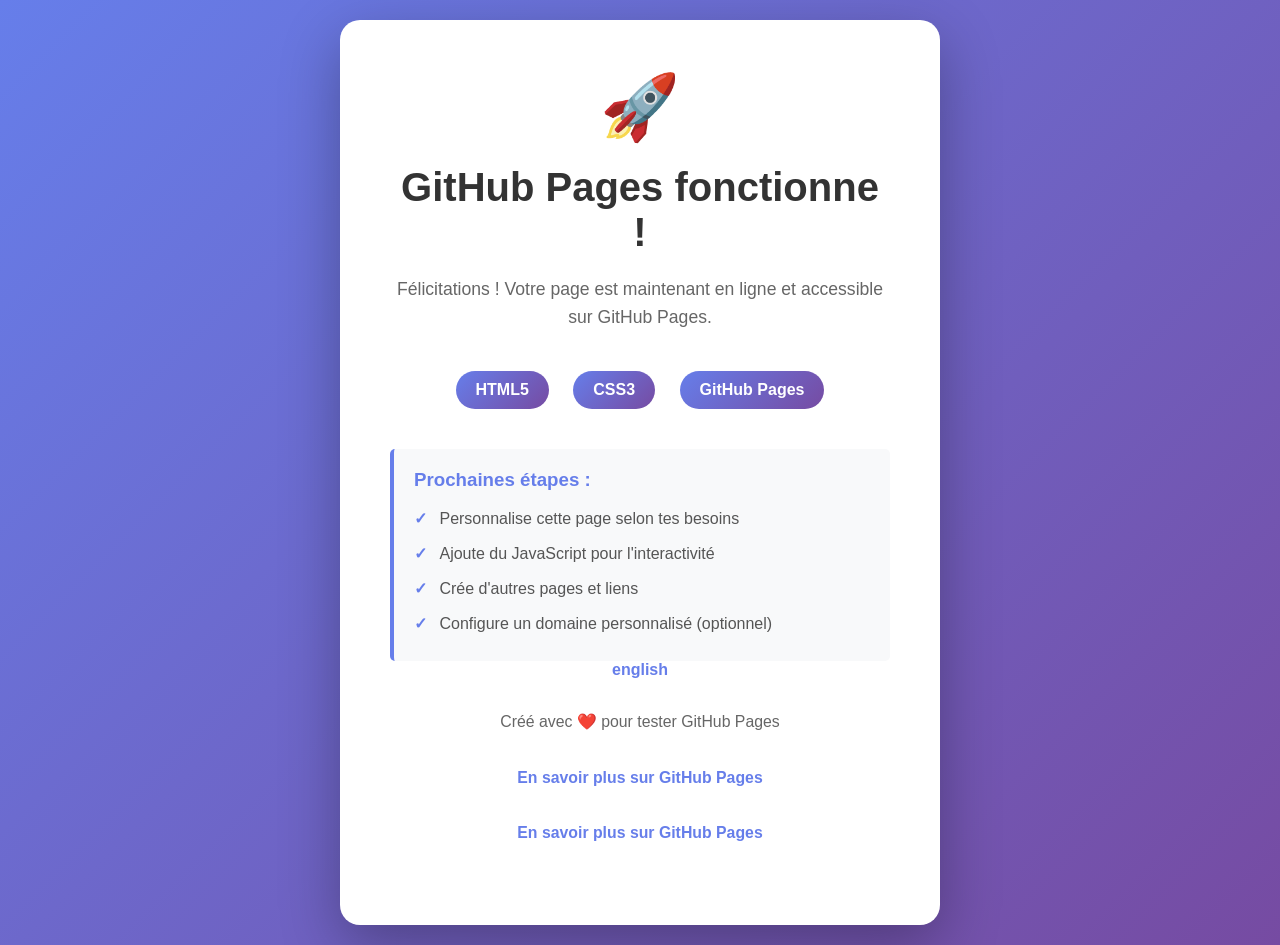
<file: index.html>
<!DOCTYPE html>
<html lang="fr">
<head>
    <meta charset="UTF-8">
    <meta name="viewport" content="width=device-width, initial-scale=1.0">
    <title>Test GitHub Pages</title>
    <style>
        * {
            margin: 0;
            padding: 0;
            box-sizing: border-box;
        }

        body {
            font-family: 'Segoe UI', Tahoma, Geneva, Verdana, sans-serif;
            background: linear-gradient(135deg, #667eea 0%, #764ba2 100%);
            min-height: 100vh;
            display: flex;
            align-items: center;
            justify-content: center;
            padding: 20px;
        }

        .container {
            background: white;
            border-radius: 20px;
            padding: 50px;
            max-width: 600px;
            box-shadow: 0 20px 60px rgba(0, 0, 0, 0.3);
            text-align: center;
            animation: fadeIn 0.8s ease-in;
        }

        @keyframes fadeIn {
            from {
                opacity: 0;
                transform: translateY(30px);
            }
            to {
                opacity: 1;
                transform: translateY(0);
            }
        }

        h1 {
            color: #333;
            margin-bottom: 20px;
            font-size: 2.5em;
        }

        .emoji {
            font-size: 4em;
            margin-bottom: 20px;
            animation: bounce 2s infinite;
        }

        @keyframes bounce {
            0%, 100% {
                transform: translateY(0);
            }
            50% {
                transform: translateY(-20px);
            }
        }

        p {
            color: #666;
            line-height: 1.6;
            margin-bottom: 30px;
            font-size: 1.1em;
        }

        .badge {
            display: inline-block;
            background: linear-gradient(135deg, #667eea 0%, #764ba2 100%);
            color: white;
            padding: 10px 20px;
            border-radius: 25px;
            font-weight: bold;
            margin: 10px;
            transition: transform 0.3s ease;
        }

        .badge:hover {
            transform: scale(1.1);
        }

        .info-box {
            background: #f8f9fa;
            border-left: 4px solid #667eea;
            padding: 20px;
            margin-top: 30px;
            border-radius: 5px;
            text-align: left;
        }

        .info-box h3 {
            color: #667eea;
            margin-bottom: 10px;
        }

        .info-box ul {
            list-style: none;
            padding-left: 0;
        }

        .info-box li {
            padding: 8px 0;
            color: #555;
        }

        .info-box li::before {
            content: "✓ ";
            color: #667eea;
            font-weight: bold;
            margin-right: 8px;
        }

        .footer {
            margin-top: 30px;
            color: #999;
            font-size: 0.9em;
        }

        a {
            color: #667eea;
            text-decoration: none;
            font-weight: bold;
        }

        a:hover {
            text-decoration: underline;
        }
    </style>
</head>
<body>
    <div class="container">
        <div class="emoji">🚀</div>
        <h1>GitHub Pages fonctionne !</h1>
        <p>Félicitations ! Votre page est maintenant en ligne et accessible sur GitHub Pages.</p>
        
        <div>
            <span class="badge">HTML5</span>
            <span class="badge">CSS3</span>
            <span class="badge">GitHub Pages</span>
        </div>

        <div class="info-box">
            <h3>Prochaines étapes :</h3>
            <ul>
                <li>Personnalise cette page selon tes besoins</li>
                <li>Ajoute du JavaScript pour l'interactivité</li>
                <li>Crée d'autres pages et liens</li>
                <li>Configure un domaine personnalisé (optionnel)</li>
            </ul>
        </div>
        <a href="./english/index.html">english</a>


        <div class="footer">
            <p>Créé avec ❤️ pour tester GitHub Pages</p>
            <p><a href="https://pages.github.com/" target="_blank">En savoir plus sur GitHub Pages</a></p>
            <p><a href="./english/index.html" target="_blank">En savoir plus sur GitHub Pages</a></p>
        </div>
    </div>

    <script>
        // Animation au clic sur l'emoji
        document.querySelector('.emoji').addEventListener('click', function() {
            this.style.transform = 'rotate(360deg)';
            this.style.transition = 'transform 0.5s ease';
            setTimeout(() => {
                this.style.transform = 'rotate(0deg)';
            }, 500);
        });

        // Console message
        console.log('🎉 Bienvenue sur ta page GitHub Pages !');
    </script>
</body>
</html>
</file>
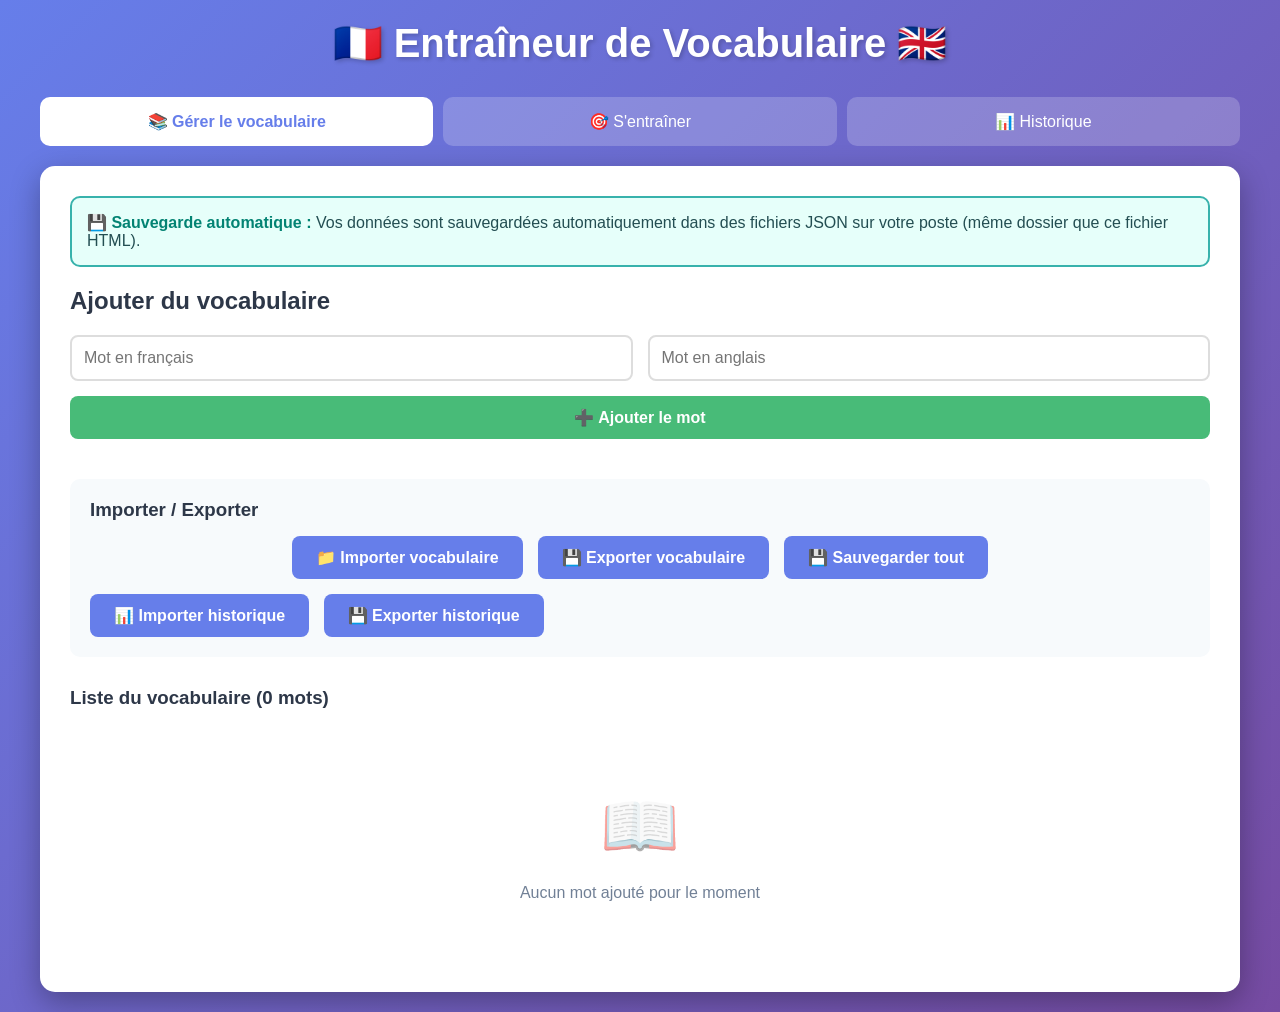
<file: english/index.html>
<!DOCTYPE html>
<html lang="fr">
<head>
    <meta charset="UTF-8">
    <meta name="viewport" content="width=device-width, initial-scale=1.0">
    <link rel="stylesheet" href="styles.css">
    <title>Vocabulaire Anglais</title>
</head>
<body>
    <div class="container">
        <h1>🇫🇷 Entraîneur de Vocabulaire 🇬🇧</h1>

        <div class="tabs">
            <button class="tab-btn active" onclick="switchTab('manage')">📚 Gérer le vocabulaire</button>
            <button class="tab-btn" onclick="switchTab('train')">🎯 S'entraîner</button>
            <button class="tab-btn" onclick="switchTab('history')">📊 Historique</button>
        </div>

        <div id="manage" class="tab-content active">
            <div class="save-info">
                <strong>💾 Sauvegarde automatique :</strong> Vos données sont sauvegardées automatiquement dans des fichiers JSON sur votre poste (même dossier que ce fichier HTML).
            </div>

            <h2 style="margin-bottom: 20px; color: #2d3748;">Ajouter du vocabulaire</h2>
            
            <div class="input-group">
                <input type="text" id="frenchInput" placeholder="Mot en français" onkeypress="handleEnterAdd(event)">
                <input type="text" id="englishInput" placeholder="Mot en anglais" onkeypress="handleEnterAdd(event)">
            </div>
            <button class="btn btn-success" onclick="addWord()" style="width: 100%; margin-bottom: 20px;">➕ Ajouter le mot</button>

            <div class="export-section">
                <h3 style="margin-bottom: 15px; color: #2d3748;">Importer / Exporter</h3>
                <div class="btn-group">
                    <label class="file-input-label">
                        📁 Importer vocabulaire
                        <input type="file" id="vocabFileInput" accept=".txt,.json" onchange="importVocabulary()">
                    </label>
                    <button class="btn btn-primary" onclick="exportVocabulary()">💾 Exporter vocabulaire</button>
                    <button class="btn btn-primary" onclick="saveAllData()">💾 Sauvegarder tout</button>
                </div>
                <div style="margin-top: 15px;">
                    <label class="file-input-label">
                        📊 Importer historique
                        <input type="file" id="historyFileInput" accept=".json" onchange="importHistory()">
                    </label>
                    <button class="btn btn-primary" onclick="exportHistory()" style="margin-left: 10px;">💾 Exporter historique</button>
                </div>
            </div>

            <h3 style="margin: 30px 0 15px; color: #2d3748;">Liste du vocabulaire (<span id="vocabCount">0</span> mots)</h3>
            <div class="vocab-list" id="vocabList"></div>
        </div>

        <div id="train" class="tab-content">
            <div id="trainStart">
                <div class="empty-state">
                    <div class="empty-state-icon">🎯</div>
                    <h2>Prêt à vous entraîner ?</h2>
                    <p style="margin: 20px 0;">Testez vos connaissances en vocabulaire</p>
                    <button class="btn btn-primary" onclick="startTraining()" style="font-size: 1.2em; padding: 15px 40px;">🚀 Commencer l'entraînement</button>
                </div>
            </div>

            <div id="trainActive" style="display: none;">
                <div class="stats-box">
                    <div class="stat-card">
                        <div class="stat-value" id="totalQuestions">0</div>
                        <div class="stat-label">Questions posées</div>
                    </div>
                    <div class="stat-card" style="background: linear-gradient(135deg, #48bb78 0%, #38a169 100%);">
                        <div class="stat-value" id="correctAnswers">0</div>
                        <div class="stat-label">Réponses correctes</div>
                    </div>
                    <div class="stat-card" style="background: linear-gradient(135deg, #f56565 0%, #e53e3e 100%);">
                        <div class="stat-value" id="wrongAnswers">0</div>
                        <div class="stat-label">Réponses incorrectes</div>
                    </div>
                </div>

                <div id="questionPhase">
                    <div class="question-box">
                        <div class="question-label" id="questionLabel">Traduisez en anglais</div>
                        <div class="question-text" id="questionText">Bonjour</div>
                    </div>
                    <input type="text" class="answer-input" id="answerInput" placeholder="Votre réponse..." onkeypress="handleEnterCheck(event)">
                    <div class="btn-group" style="margin-top: 20px;">
                        <button class="btn btn-primary" onclick="checkAnswer()" style="padding: 15px 40px; font-size: 1.1em;">✓ Vérifier</button>
                        <button class="btn btn-secondary" onclick="skipWord()" style="padding: 15px 40px; font-size: 1.1em;">⏭️ Skip</button>
                        <button class="btn btn-danger" onclick="stopTraining()">⏹️ Arrêter</button>
                    </div>
                </div>

                <div id="resultPhase" style="display: none;">
                    <div class="result-box" id="resultBox">
                        <div class="result-icon" id="resultIcon">✓</div>
                        <h2 id="resultMessage">Correct !</h2>
                        <p id="correctAnswerText" style="font-size: 1.2em; margin-top: 10px;"></p>
                    </div>
                    <button class="btn btn-primary" onclick="nextQuestion()" style="padding: 15px 40px; font-size: 1.1em;">➡️ Question suivante</button>
                </div>
            </div>
        </div>

        <div id="history" class="tab-content">
            <h2 style="margin-bottom: 20px; color: #2d3748;">Historique des entraînements</h2>
            <div id="historyList"></div>
        </div>
    </div>

    <script>
        let vocabulary = [];
        let currentWord = null;
        let sessionStats = { total: 0, correct: 0, wrong: 0 };
        let trainingHistory = [];
        let sessionStartTime = null;

        function init() {
            displayVocabulary();
            displayHistory();
        }

        function switchTab(tabName) {
            const tabs = document.querySelectorAll('.tab-btn');
            const contents = document.querySelectorAll('.tab-content');
            
            tabs.forEach(btn => btn.classList.remove('active'));
            contents.forEach(content => content.classList.remove('active'));
            
            event.target.classList.add('active');
            document.getElementById(tabName).classList.add('active');

            if (tabName === 'history') {
                displayHistory();
            }
        }

        function addWord() {
            const french = document.getElementById('frenchInput').value.trim();
            const english = document.getElementById('englishInput').value.trim();

            if (french && english) {
                vocabulary.push({ french, english });
                document.getElementById('frenchInput').value = '';
                document.getElementById('englishInput').value = '';
                displayVocabulary();
                saveAllData();
            }
        }

        function handleEnterAdd(event) {
            if (event.key === 'Enter') {
                addWord();
            }
        }

        function removeWord(index) {
            if (confirm('Êtes-vous sûr de vouloir supprimer ce mot ?')) {
                vocabulary.splice(index, 1);
                displayVocabulary();
                saveAllData();
            }
        }

        function displayVocabulary() {
            const list = document.getElementById('vocabList');
            const count = document.getElementById('vocabCount');
            
            count.textContent = vocabulary.length;

            if (vocabulary.length === 0) {
                list.innerHTML = '<div class="empty-state"><div class="empty-state-icon">📖</div><p>Aucun mot ajouté pour le moment</p></div>';
                return;
            }

            list.innerHTML = vocabulary.map((word, index) => `
                <div class="vocab-item">
                    <div class="vocab-words">
                        <strong>${word.french}</strong>
                        <span style="color: #cbd5e0;">→</span>
                        <span style="color: #667eea; font-weight: 600;">${word.english}</span>
                    </div>
                    <button class="btn btn-danger" onclick="removeWord(${index})" style="padding: 8px 16px;">🗑️ Supprimer</button>
                </div>
            `).join('');
        }

        function saveAllData() {
            const vocabData = JSON.stringify(vocabulary, null, 2);
            const historyData = JSON.stringify(trainingHistory, null, 2);
            
            downloadFile('vocabulary.json', vocabData);
            downloadFile('training_history.json', historyData);
            
            alert('Données sauvegardées ! Vos fichiers vocabulary.json et training_history.json ont été téléchargés.');
        }

        function downloadFile(filename, content) {
            const blob = new Blob([content], { type: 'application/json' });
            const url = URL.createObjectURL(blob);
            const a = document.createElement('a');
            a.href = url;
            a.download = filename;
            a.click();
            URL.revokeObjectURL(url);
        }

        function importVocabulary() {
            const file = document.getElementById('vocabFileInput').files[0];
            if (!file) return;

            const reader = new FileReader();
            reader.onload = function(e) {
                const content = e.target.result;
                
                if (file.name.endsWith('.json')) {
                    try {
                        const data = JSON.parse(content);
                        vocabulary = data;
                        displayVocabulary();
                        alert('Vocabulaire importé avec succès !');
                    } catch (error) {
                        alert('Erreur lors de l\'import du fichier JSON.');
                    }
                } else {
                    const lines = content.split('\n').filter(line => line.trim());
                    lines.forEach(line => {
                        const parts = line.split(';');
                        if (parts.length === 2) {
                            const french = parts[0].trim();
                            const english = parts[1].trim();
                            if (french && english) {
                                vocabulary.push({ french, english });
                            }
                        }
                    });
                    displayVocabulary();
                    alert(`${lines.length} mots importés avec succès !`);
                }
            };
            reader.readAsText(file);
            document.getElementById('vocabFileInput').value = '';
        }

        function exportVocabulary() {
            if (vocabulary.length === 0) {
                alert('Aucun vocabulaire à exporter !');
                return;
            }

            const text = vocabulary.map(word => `${word.french};${word.english}`).join('\n');
            const date = new Date().toISOString().split('T')[0];
            downloadFile(`vocabulaire_${date}.txt`, text);
        }

        function importHistory() {
            const file = document.getElementById('historyFileInput').files[0];
            if (!file) return;

            const reader = new FileReader();
            reader.onload = function(e) {
                try {
                    const data = JSON.parse(e.target.result);
                    trainingHistory = data;
                    displayHistory();
                    alert('Historique importé avec succès !');
                } catch (error) {
                    alert('Erreur lors de l\'import de l\'historique.');
                }
            };
            reader.readAsText(file);
            document.getElementById('historyFileInput').value = '';
        }

        function exportHistory() {
            if (trainingHistory.length === 0) {
                alert('Aucun historique à exporter !');
                return;
            }

            const data = JSON.stringify(trainingHistory, null, 2);
            const date = new Date().toISOString().split('T')[0];
            downloadFile(`historique_${date}.json`, data);
        }

        function startTraining() {
            if (vocabulary.length === 0) {
                alert('Ajoutez du vocabulaire avant de commencer l\'entraînement !');
                return;
            }

            sessionStats = { total: 0, correct: 0, wrong: 0 };
            sessionStartTime = new Date();
            document.getElementById('trainStart').style.display = 'none';
            document.getElementById('trainActive').style.display = 'block';
            nextQuestion();
        }

        function nextQuestion() {
            document.getElementById('resultPhase').style.display = 'none';
            document.getElementById('questionPhase').style.display = 'block';

            const randomWord = vocabulary[Math.floor(Math.random() * vocabulary.length)];
            const askInFrench = Math.random() > 0.5;

            currentWord = {
                french: randomWord.french,
                english: randomWord.english,
                askInFrench: askInFrench,
                question: askInFrench ? randomWord.french : randomWord.english,
                correctAnswer: askInFrench ? randomWord.english : randomWord.french
            };

            document.getElementById('questionLabel').textContent = `Traduisez en ${askInFrench ? 'anglais' : 'français'}`;
            document.getElementById('questionText').textContent = currentWord.question;
            document.getElementById('answerInput').value = '';
            document.getElementById('answerInput').focus();
        }

        function handleEnterCheck(event) {
            if (event.key === 'Enter' && document.getElementById('answerInput').value.trim()) {
                checkAnswer();
            }
        }

        function checkAnswer() {
            const userAnswer = document.getElementById('answerInput').value.trim();
            if (!userAnswer) return;

            const isCorrect = userAnswer.toLowerCase() === currentWord.correctAnswer.toLowerCase();
            
            sessionStats.total++;
            if (isCorrect) {
                sessionStats.correct++;
            } else {
                sessionStats.wrong++;
            }

            updateStats();
            showResult(isCorrect);
        }

        function skipWord() {
            nextQuestion();
        }

        function showResult(isCorrect) {
            document.getElementById('questionPhase').style.display = 'none';
            document.getElementById('resultPhase').style.display = 'block';

            const resultBox = document.getElementById('resultBox');
            const resultIcon = document.getElementById('resultIcon');
            const resultMessage = document.getElementById('resultMessage');
            const correctAnswerText = document.getElementById('correctAnswerText');

            if (isCorrect) {
                resultBox.className = 'result-box correct';
                resultIcon.textContent = '✓';
                resultMessage.textContent = 'Correct !';
                correctAnswerText.textContent = '';
            } else {
                resultBox.className = 'result-box incorrect';
                resultIcon.textContent = '✗';
                resultMessage.textContent = 'Incorrect';
                correctAnswerText.textContent = `La bonne réponse était : ${currentWord.correctAnswer}`;
            }
        }

        function updateStats() {
            document.getElementById('totalQuestions').textContent = sessionStats.total;
            document.getElementById('correctAnswers').textContent = sessionStats.correct;
            document.getElementById('wrongAnswers').textContent = sessionStats.wrong;
        }

        function stopTraining() {
            if (sessionStats.total === 0) {
                document.getElementById('trainActive').style.display = 'none';
                document.getElementById('trainStart').style.display = 'block';
                return;
            }

            const duration = Math.round((new Date() - sessionStartTime) / 1000);
            const successRate = Math.round((sessionStats.correct / sessionStats.total) * 100);

            const session = {
                date: new Date().toISOString(),
                duration: duration,
                total: sessionStats.total,
                correct: sessionStats.correct,
                wrong: sessionStats.wrong,
                successRate: successRate
            };

            trainingHistory.unshift(session);
            if (trainingHistory.length > 50) {
                trainingHistory = trainingHistory.slice(0, 50);
            }

            alert(`Session terminée !\n\nQuestions : ${sessionStats.total}\nCorrect : ${sessionStats.correct}\nIncorrect : ${sessionStats.wrong}\nTaux de réussite : ${successRate}%\n\nPensez à sauvegarder vos données !`);

            document.getElementById('trainActive').style.display = 'none';
            document.getElementById('trainStart').style.display = 'block';
        }

        function displayHistory() {
            const historyList = document.getElementById('historyList');

            if (trainingHistory.length === 0) {
                historyList.innerHTML = '<div class="empty-state"><div class="empty-state-icon">📊</div><p>Aucun entraînement effectué pour le moment</p></div>';
                return;
            }

            historyList.innerHTML = trainingHistory.map(function(session) {
                const date = new Date(session.date);
                const dateStr = date.toLocaleDateString('fr-FR', { 
                    day: '2-digit', 
                    month: '2-digit', 
                    year: 'numeric',
                    hour: '2-digit',
                    minute: '2-digit'
                });
                const minutes = Math.floor(session.duration / 60);
                const seconds = session.duration % 60;

                return `
                    <div class="history-item">
                        <div class="history-header">
                            <span>📅 ${dateStr}</span>
                            <span>⏱️ ${minutes}m ${seconds}s</span>
                        </div>
                        <div class="history-stats">
                            <span><strong>Questions:</strong> ${session.total}</span>
                            <span style="color: #48bb78;"><strong>Correct:</strong> ${session.correct}</span>
                            <span style="color: #f56565;"><strong>Incorrect:</strong> ${session.wrong}</span>
                            <span style="color: #667eea;"><strong>Taux:</strong> ${session.successRate}%</span>
                        </div>
                    </div>
                `;
            }).join('');
        }

        window.onload = init;
    </script>
</body>
</html>
</file>
<file: english/styles.css>
* {
    margin: 0;
    padding: 0;
    box-sizing: border-box;
}

body {
    font-family: 'Segoe UI', Tahoma, Geneva, Verdana, sans-serif;
    background: linear-gradient(135deg, #667eea 0%, #764ba2 100%);
    min-height: 100vh;
    padding: 20px;
}

.container {
    max-width: 1200px;
    margin: 0 auto;
}

h1 {
    text-align: center;
    color: white;
    margin-bottom: 30px;
    font-size: 2.5em;
    text-shadow: 2px 2px 4px rgba(0,0,0,0.2);
}

.tabs {
    display: flex;
    gap: 10px;
    margin-bottom: 20px;
}

.tab-btn {
    flex: 1;
    padding: 15px;
    background: rgba(255,255,255,0.2);
    border: none;
    color: white;
    font-size: 16px;
    cursor: pointer;
    border-radius: 10px;
    transition: all 0.3s;
}

.tab-btn:hover {
    background: rgba(255,255,255,0.3);
}

.tab-btn.active {
    background: white;
    color: #667eea;
    font-weight: bold;
}

.tab-content {
    display: none;
    background: white;
    padding: 30px;
    border-radius: 15px;
    box-shadow: 0 10px 30px rgba(0,0,0,0.3);
}

.tab-content.active {
    display: block;
}

.input-group {
    display: grid;
    grid-template-columns: 1fr 1fr;
    gap: 15px;
    margin-bottom: 15px;
}

input[type="text"] {
    padding: 12px;
    border: 2px solid #ddd;
    border-radius: 8px;
    font-size: 16px;
    transition: border 0.3s;
}

input[type="text"]:focus {
    outline: none;
    border-color: #667eea;
}

.btn {
    padding: 12px 24px;
    border: none;
    border-radius: 8px;
    font-size: 16px;
    cursor: pointer;
    transition: all 0.3s;
    font-weight: 600;
}

.btn-primary {
    background: #667eea;
    color: white;
}

.btn-primary:hover {
    background: #5568d3;
    transform: translateY(-2px);
    box-shadow: 0 5px 15px rgba(102,126,234,0.4);
}

.btn-success {
    background: #48bb78;
    color: white;
}

.btn-success:hover {
    background: #38a169;
}

.btn-danger {
    background: #f56565;
    color: white;
}

.btn-danger:hover {
    background: #e53e3e;
}

.btn-secondary {
    background: #718096;
    color: white;
}

.btn-secondary:hover {
    background: #4a5568;
}

.vocab-list {
    max-height: 400px;
    overflow-y: auto;
    margin-top: 20px;
}

.vocab-item {
    display: flex;
    justify-content: space-between;
    align-items: center;
    padding: 15px;
    background: #f7fafc;
    margin-bottom: 10px;
    border-radius: 8px;
    transition: all 0.3s;
}

.vocab-item:hover {
    background: #edf2f7;
    transform: translateX(5px);
}

.vocab-words {
    display: flex;
    gap: 20px;
    align-items: center;
}

.stats-box {
    display: grid;
    grid-template-columns: repeat(3, 1fr);
    gap: 20px;
    margin-bottom: 30px;
}

.stat-card {
    padding: 20px;
    background: linear-gradient(135deg, #667eea 0%, #764ba2 100%);
    border-radius: 10px;
    color: white;
}

.stat-value {
    font-size: 2.5em;
    font-weight: bold;
    margin-bottom: 5px;
}

.stat-label {
    font-size: 0.9em;
    opacity: 0.9;
}

.question-box {
    background: #f7fafc;
    padding: 40px;
    border-radius: 15px;
    margin-bottom: 30px;
}

.question-text {
    font-size: 3em;
    color: #667eea;
    font-weight: bold;
    margin-bottom: 10px;
}

.question-label {
    color: #718096;
    margin-bottom: 20px;
}

.answer-input {
    width: 100%;
    padding: 15px;
    font-size: 1.5em;
    border: 3px solid #667eea;
    border-radius: 10px;
    text-align: center;
}

.result-box {
    padding: 30px;
    border-radius: 15px;
    margin-bottom: 20px;
}

.result-box.correct {
    background: #c6f6d5;
    color: #22543d;
}

.result-box.incorrect {
    background: #fed7d7;
    color: #742a2a;
}

.result-icon {
    font-size: 3em;
    margin-bottom: 10px;
}

.history-item {
    background: #f7fafc;
    padding: 20px;
    border-radius: 10px;
    margin-bottom: 15px;
    border-left: 5px solid #667eea;
}

.history-header {
    display: flex;
    justify-content: space-between;
    margin-bottom: 10px;
    font-weight: bold;
    color: #2d3748;
}

.history-stats {
    display: flex;
    gap: 20px;
    color: #718096;
}

.btn-group {
    display: flex;
    gap: 15px;
    justify-content: center;
}

.export-section {
    margin-top: 20px;
    padding: 20px;
    background: #f7fafc;
    border-radius: 10px;
}

.file-input-label {
    display: inline-block;
    padding: 12px 24px;
    background: #667eea;
    color: white;
    border-radius: 8px;
    cursor: pointer;
    transition: all 0.3s;
    font-weight: 600;
}

.file-input-label:hover {
    background: #5568d3;
}

input[type="file"] {
    display: none;
}

.empty-state {
    text-align: center;
    padding: 60px 20px;
    color: #718096;
}

.empty-state-icon {
    font-size: 4em;
    margin-bottom: 20px;
    opacity: 0.5;
}

.save-info {
    background: #e6fffa;
    border: 2px solid #38b2ac;
    padding: 15px;
    border-radius: 10px;
    margin-bottom: 20px;
    color: #234e52;
}

.save-info strong {
    color: #038373;
}

::-webkit-scrollbar {
    width: 8px;
}

::-webkit-scrollbar-track {
    background: #f1f1f1;
    border-radius: 10px;
}

::-webkit-scrollbar-thumb {
    background: #667eea;
    border-radius: 10px;
}
</file>
